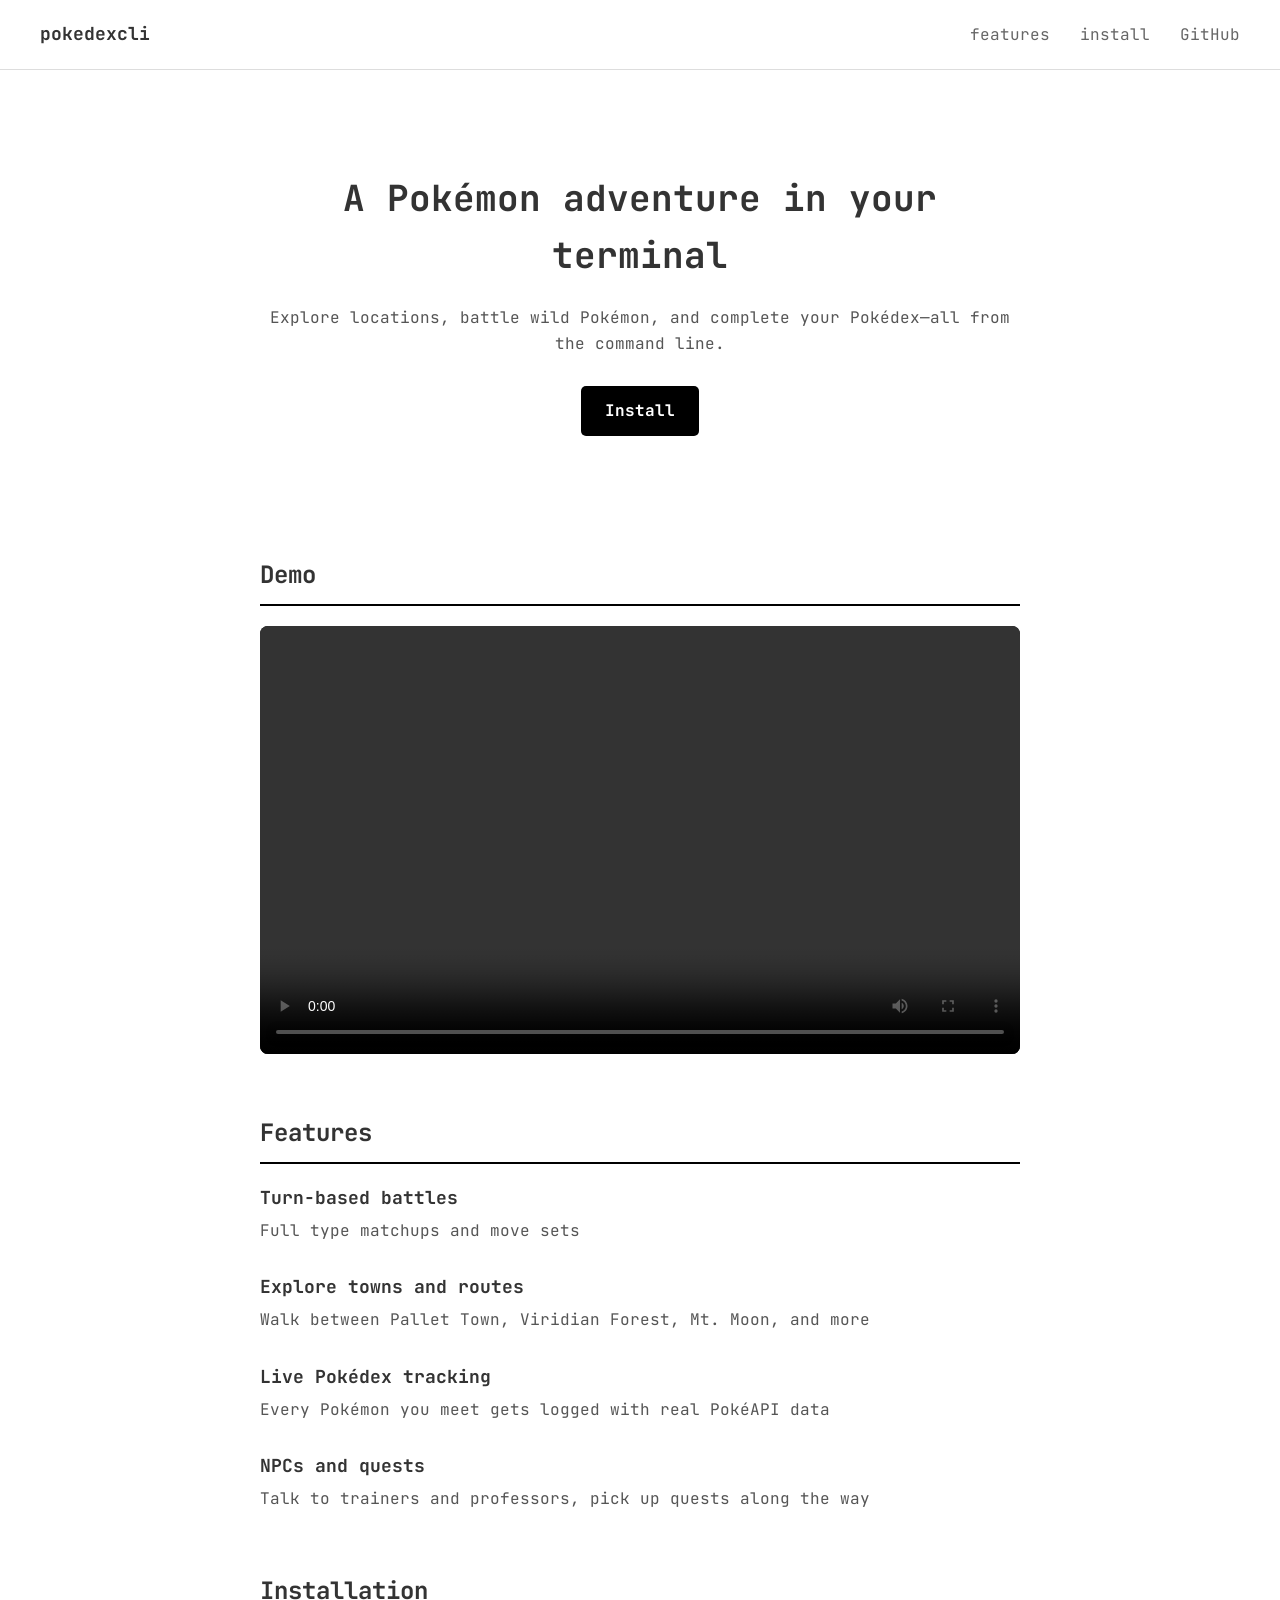
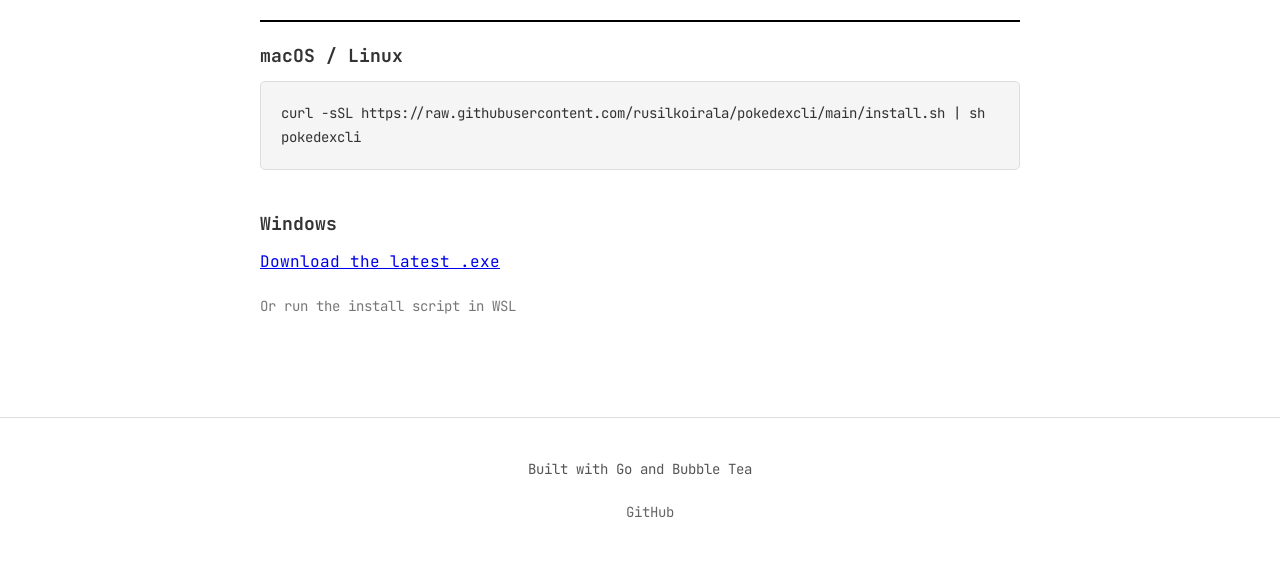
<file: website/index.html>
<!DOCTYPE html>
<html lang="en">

<head>
    <meta charset="UTF-8">
    <meta name="viewport" content="width=device-width, initial-scale=1.0">
    <title>PokedexCli</title>
    <link rel="icon" type="image/svg+xml" href="favicon.svg">
    <link rel="alternate icon" type="image/png" href="image.png">
    <link rel="stylesheet" href="style.css">
    <link rel="preconnect" href="https://fonts.googleapis.com">
    <link rel="preconnect" href="https://fonts.gstatic.com" crossorigin>
    <link href="https://fonts.googleapis.com/css2?family=JetBrains+Mono:wght@400;700&display=swap" rel="stylesheet">
</head>

<body>
    <header>
        <div class="logo">pokedexcli</div>
        <nav>
            <a href="#features">features</a>
            <a href="#install">install</a>
            <a href="https://github.com/rusilkoirala/pokedexcli" class="">GitHub</a>
        </nav>
    </header>

    <main>
        <section class="hero">
            <h1>A Pokémon adventure in your terminal</h1>
            <p>Explore locations, battle wild Pokémon, and complete your Pokédex—all from the command line.</p>
            <div class="cta">
                <a href="#install" class="btn">Install </a>
            
            </div>
        </section>

        <section class="demo">
            <h2>Demo</h2>
            <div class="video-container">
                <video controls loop>
                    <source src="https://res.cloudinary.com/zlm5ufhp/video/upload/v1784630028/Screen_Recording_2026-07-21_at_4.15.30_PM_wrznqv.mov" type="video/mp4">
                    Your browser does not support video playback.
                </video>
            </div>
        </section>

        <section id="features">
            <h2>Features</h2>
            <ul class="feature-list">
                <li>
                    <strong>Turn-based battles</strong>
                    <p>Full type matchups and move sets</p>
                </li>
                <li>
                    <strong>Explore towns and routes</strong>
                    <p>Walk between Pallet Town, Viridian Forest, Mt. Moon, and more</p>
                </li>
                <li>
                    <strong>Live Pokédex tracking</strong>
                    <p>Every Pokémon you meet gets logged with real PokéAPI data</p>
                </li>
                <li>
                    <strong>NPCs and quests</strong>
                    <p>Talk to trainers and professors, pick up quests along the way</p>
                </li>
            </ul>
        </section>

        <section id="install">
            <h2>Installation</h2>
            
            <div class="install-section">
                <h3>macOS / Linux</h3>
                <pre><code>curl -sSL https://raw.githubusercontent.com/rusilkoirala/pokedexcli/main/install.sh | sh
pokedexcli</code></pre>
            </div>

            <div class="install-section">
                <h3>Windows</h3>
                <p><a href="https://github.com/rusilkoirala/pokedexcli/releases/latest">Download the latest .exe</a></p>
                <p class="note">Or run the install script in WSL</p>
            </div>
        </section>
    </main>

    <footer>
        <p>Built with Go and Bubble Tea</p>
        <a href="https://github.com/rusilkoirala/pokedexcli">GitHub</a>
    </footer>
</body>

</html>
</file>
<file: website/style.css>
* {
    margin: 0;
    padding: 0;
    box-sizing: border-box;
}

body {
    font-family: 'JetBrains Mono', monospace;
    line-height: 1.6;
    color: #333;
    background: #fff;
}

header {
    padding: 20px 40px;
    display: flex;
    justify-content: space-between;
    align-items: center;
    border-bottom: 1px solid #ddd;
}

.logo {
    font-weight: 700;
    font-size: 18px;
}

nav {
    display: flex;
    gap: 30px;
}

nav a {
    color: #666;
    text-decoration: none;
}

nav a:hover {
    color: #000;
}

main {
    max-width: 800px;
    margin: 0 auto;
    padding: 40px 20px;
}

section {
    margin-bottom: 60px;
}

h1 {
    font-size: 36px;
    font-weight: 700;
    margin-bottom: 20px;
}

h2 {
    font-size: 24px;
    font-weight: 700;
    margin-bottom: 20px;
    padding-bottom: 10px;
    border-bottom: 2px solid #000;
}

h3 {
    font-size: 18px;
    font-weight: 700;
    margin-bottom: 10px;
}

p {
    margin-bottom: 20px;
    color: #555;
}

.hero {
    text-align: center;
    padding: 60px 0;
}

.cta {
    display: flex;
    gap: 15px;
    justify-content: center;
    margin-top: 30px;
}

.btn, .btn-secondary {
    padding: 12px 24px;
    text-decoration: none;
    font-weight: 700;
    border-radius: 5px;
    display: inline-block;
}

.btn {
    background: #000;
    color: #fff;
}

.btn:hover {
    background: #333;
}

.btn-secondary {
    background: #fff;
    color: #000;
    border: 2px solid #000;
}

.btn-secondary:hover {
    background: #f5f5f5;
}

.demo {
    margin: 60px 0;
}

.video-container {
    position: relative;
    padding-bottom: 56.25%;
    height: 0;
    overflow: hidden;
    background: #000;
    border-radius: 8px;
}

.video-container video {
    position: absolute;
    top: 0;
    left: 0;
    width: 100%;
    height: 100%;
}

.feature-list {
    list-style: none;
}

.feature-list li {
    margin-bottom: 30px;
    padding-left: 0;
}

.feature-list strong {
    display: block;
    font-size: 18px;
    margin-bottom: 5px;
}

.feature-list p {
    margin: 0;
}

.install-section {
    margin-bottom: 40px;
}

pre {
    background: #f5f5f5;
    padding: 20px;
    border-radius: 5px;
    overflow-x: auto;
    border: 1px solid #ddd;
}

code {
    font-family: 'JetBrains Mono', monospace;
    font-size: 14px;
}

.note {
    font-size: 14px;
    color: #777;
    margin-top: 10px;
}

footer {
    padding: 40px;
    text-align: center;
    border-top: 1px solid #ddd;
    color: #666;
    font-size: 14px;
}

footer a {
    color: #666;
    text-decoration: none;
    margin-left: 20px;
}

footer a:hover {
    color: #000;
}

@media (max-width: 768px) {
    header {
        flex-direction: column;
        gap: 15px;
        padding: 20px;
    }

    nav {
        gap: 20px;
    }

    h1 {
        font-size: 28px;
    }

    .cta {
        flex-direction: column;
        align-items: center;
    }

    main {
        padding: 20px 15px;
    }
}
</file>
